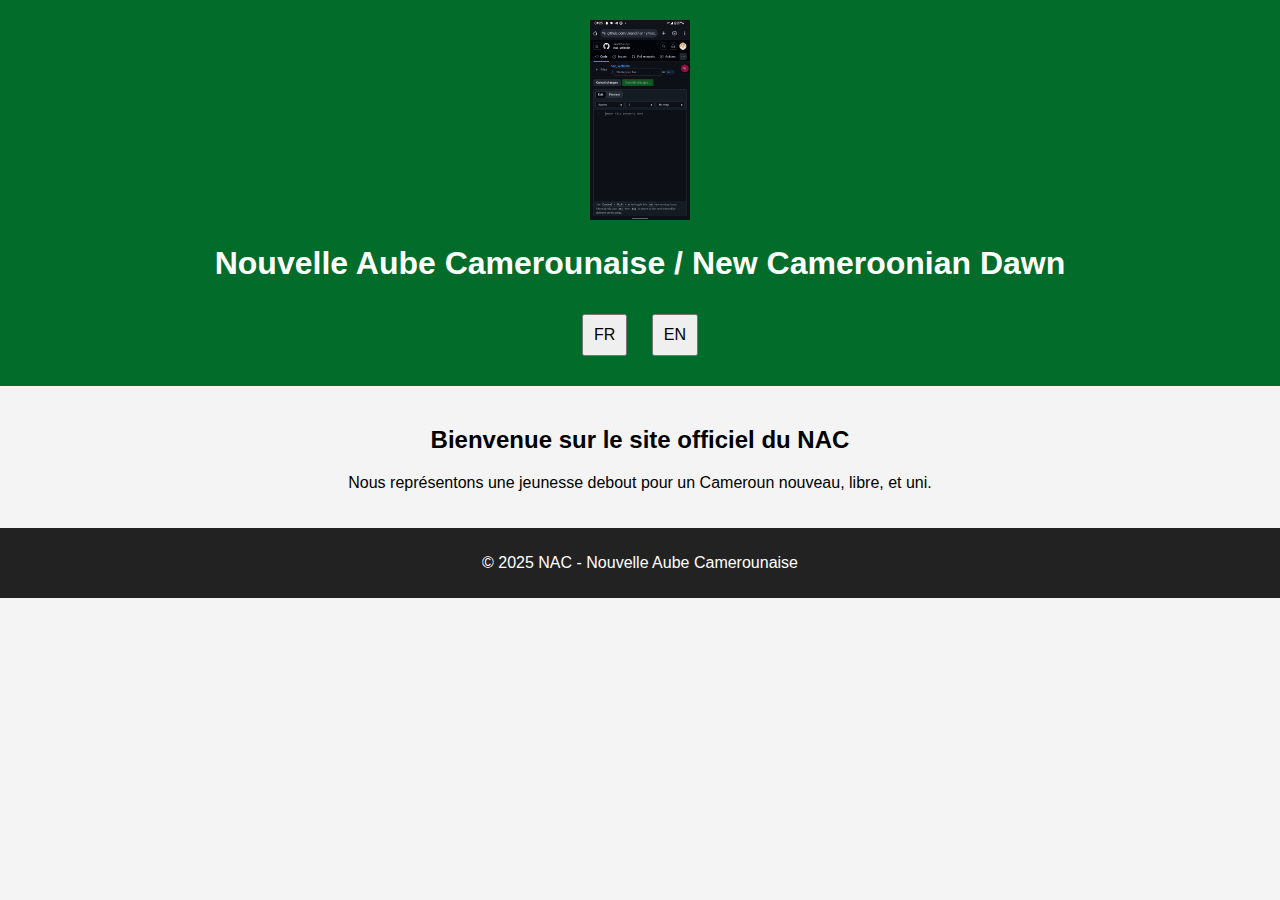
<file: index.html>
<!DOCTYPE html>
<html lang="fr">
<head>
    <meta charset="UTF-8">
    <meta name="viewport" content="width=device-width, initial-scale=1.0">
    <title>Nouvelle Aube Camerounaise</title>
    <link rel="stylesheet" href="style.css">
</head>
<body>
    <header>
        <img src="logo.png" alt="Logo NAC" class="logo">
        <h1>Nouvelle Aube Camerounaise / New Cameroonian Dawn</h1>
        <nav>
            <button onclick="switchLang('fr')">FR</button>
            <button onclick="switchLang('en')">EN</button>
        </nav>
    </header>

    <main>
        <section id="fr">
            <h2>Bienvenue sur le site officiel du NAC</h2>
            <p>Nous représentons une jeunesse debout pour un Cameroun nouveau, libre, et uni.</p>
        </section>
        <section id="en" style="display:none;">
            <h2>Welcome to the official website of the NCD</h2>
            <p>We represent a rising youth for a new, free, and united Cameroon.</p>
        </section>
    </main>

    <footer>
        <p>&copy; 2025 NAC - Nouvelle Aube Camerounaise</p>
    </footer>

    <script>
        function switchLang(lang) {
            document.getElementById('fr').style.display = (lang === 'fr') ? 'block' : 'none';
            document.getElementById('en').style.display = (lang === 'en') ? 'block' : 'none';
        }
    </script>
</body>
</html>
</file>
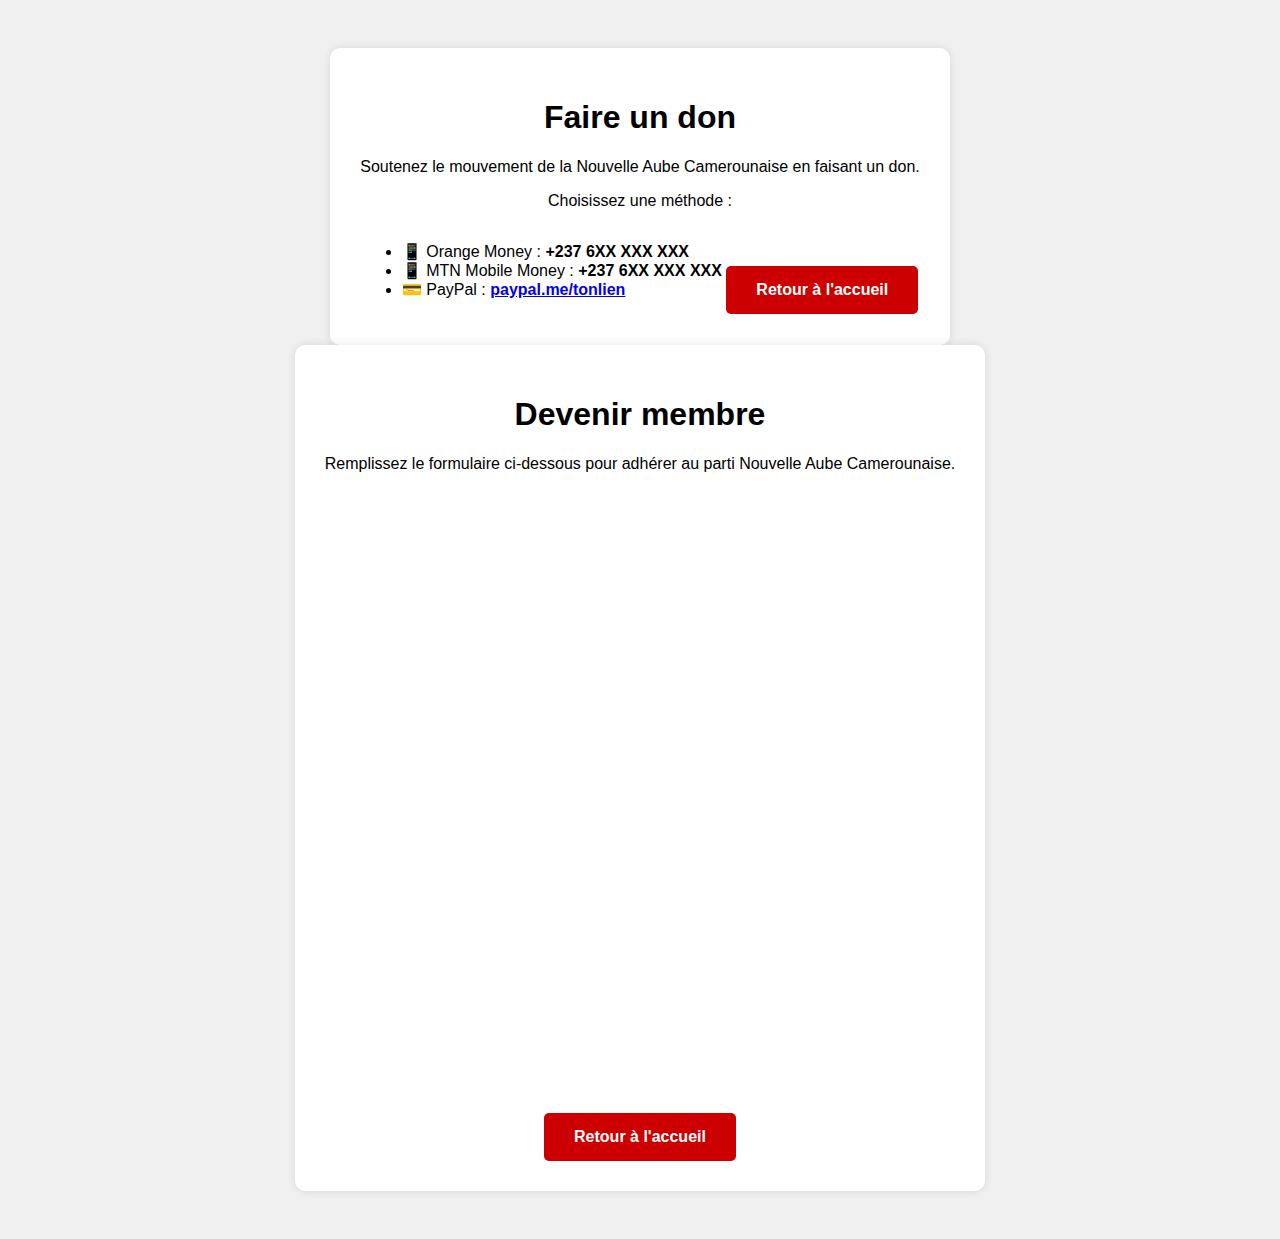
<file: adhésion.html>
<!-- don.html --><!DOCTYPE html><html lang="fr">
<head>
  <meta charset="UTF-8">
  <meta name="viewport" content="width=device-width, initial-scale=1.0">
  <title>Faire un don - NAC</title>
  <style>
    body { font-family: Arial, sans-serif; background: #f8f8f8; text-align: center; padding: 40px; }
    .container { background: white; padding: 30px; border-radius: 10px; box-shadow: 0 0 10px rgba(0,0,0,0.1); display: inline-block; }
    a.button { display: inline-block; background: #1c8a42; color: white; padding: 15px 30px; text-decoration: none; border-radius: 5px; font-weight: bold; margin-top: 20px; }
  </style>
</head>
<body>
  <div class="container">
    <h1>Faire un don</h1>
    <p>Soutenez le mouvement de la Nouvelle Aube Camerounaise en faisant un don.</p>
    <p>Choisissez une méthode :</p>
    <ul style="text-align:left; display:inline-block;">
      <li>📱 Orange Money : <strong>+237 6XX XXX XXX</strong></li>
      <li>📱 MTN Mobile Money : <strong>+237 6XX XXX XXX</strong></li>
      <li>💳 PayPal : <strong><a href="https://paypal.me/tonlien">paypal.me/tonlien</a></strong></li>
    </ul>
    <a class="button" href="index.html">Retour à l'accueil</a>
  </div>
</body>
</html><!-- adhesion.html --><!DOCTYPE html><html lang="fr">
<head>
  <meta charset="UTF-8">
  <meta name="viewport" content="width=device-width, initial-scale=1.0">
  <title>Adhésion - NAC</title>
  <style>
    body { font-family: Arial, sans-serif; background: #f0f0f0; padding: 40px; text-align: center; }
    .container { background: white; padding: 30px; border-radius: 10px; box-shadow: 0 0 10px rgba(0,0,0,0.1); display: inline-block; }
    iframe { border: none; width: 100%; max-width: 600px; height: 600px; }
    a.button { display: inline-block; background: #cc0000; color: white; padding: 15px 30px; text-decoration: none; border-radius: 5px; font-weight: bold; margin-top: 20px; }
  </style>
</head>
<body>
  <div class="container">
    <h1>Devenir membre</h1>
    <p>Remplissez le formulaire ci-dessous pour adhérer au parti Nouvelle Aube Camerounaise.</p>
    <!-- Remplace ce lien par ton vrai formulaire Google Forms -->
    <iframe src="https://docs.google.com/forms/d/e/1FAIpQLSfFakeFormURL/viewform?embedded=true">Chargement…</iframe>
    <a class="button" href="index.html">Retour à l'accueil</a>
  </div>
</body>
</html>
</file>
<file: style.css>
body {
    font-family: Arial, sans-serif;
    margin: 0;
    padding: 0;
    text-align: center;
    background-color: #f4f4f4;
}
header {
    background-color: #026c2a;
    color: white;
    padding: 20px;
}
.logo {
    width: 100px;
}
nav button {
    margin: 10px;
    padding: 10px;
    font-size: 16px;
    cursor: pointer;
}
main {
    padding: 20px;
}
footer {
    background-color: #222;
    color: white;
    padding: 10px;
}
</file>
